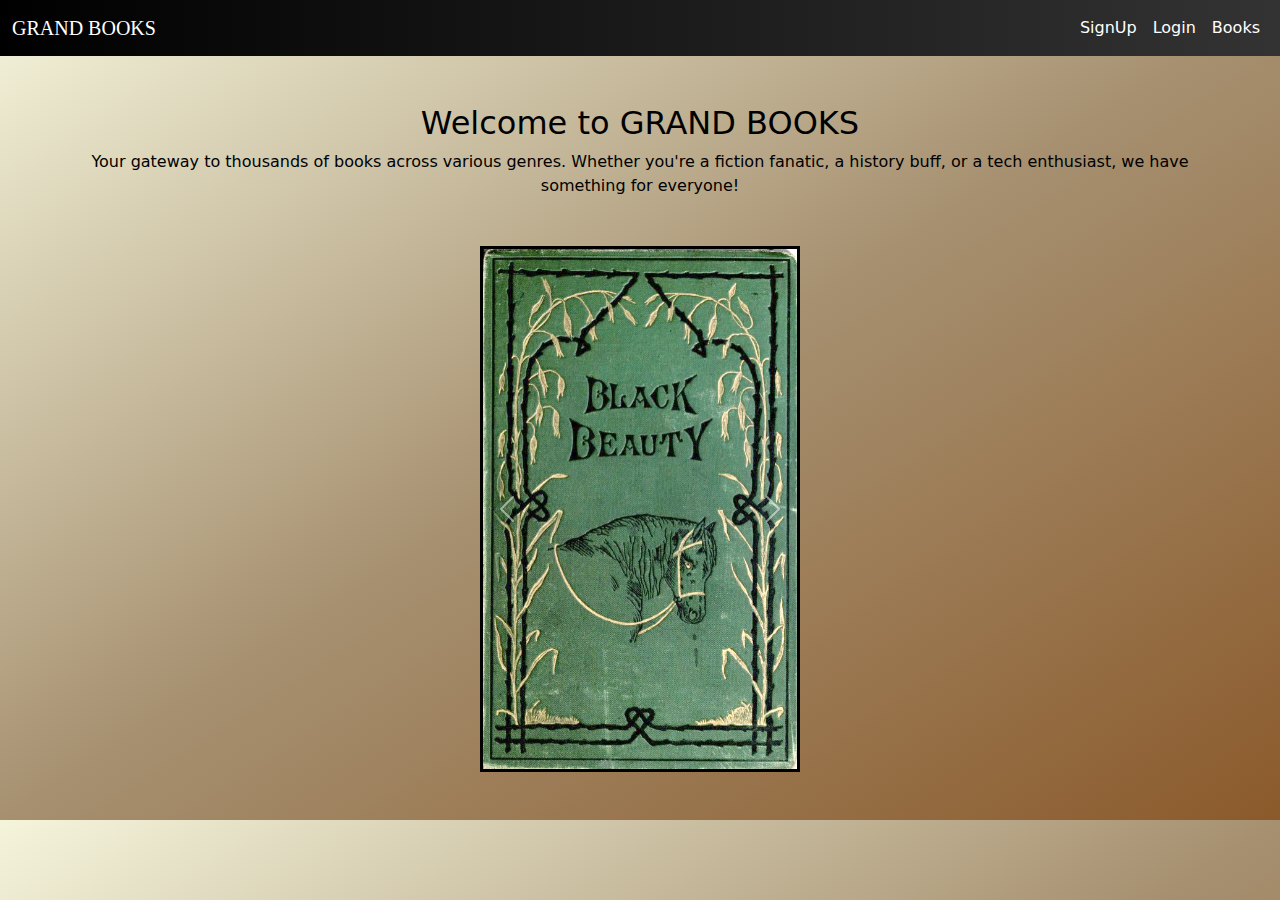
<file: index.html>
<!DOCTYPE html>
<html lang="en">
<head>
    <meta charset="UTF-8">
    <meta name="viewport" content="width=device-width, initial-scale=1.0">
    <title>LIBRARY</title>
    <link rel="stylesheet" href="style.css">
    <link href="https://cdn.jsdelivr.net/npm/bootstrap@5.3.3/dist/css/bootstrap.min.css" rel="stylesheet" integrity="sha384-QWTKZyjpPEjISv5WaRU9OFeRpok6YctnYmDr5pNlyT2bRjXh0JMhjY6hW+ALEwIH" crossorigin="anonymous">
    <script src="https://cdn.jsdelivr.net/npm/bootstrap@5.3.3/dist/js/bootstrap.bundle.min.js" integrity="sha384-YvpcrYf0tY3lHB60NNkmXc5s9fDVZLESaAA55NDzOxhy9GkcIdslK1eN7N6jIeHz" crossorigin="anonymous"></script>
</head>
<body>
    <nav class="navbar navbar-expand-lg bg-black">
        <div class="container-fluid">
          <button class="navbar-toggler" type="button" data-bs-toggle="collapse" data-bs-target="#navbarTogglerDemo01" aria-controls="navbarTogglerDemo01" aria-expanded="false" aria-label="Toggle navigation">
            <span class="navbar-toggler-icon"></span>
          </button>
          <div class="collapse navbar-collapse" id="navbarTogglerDemo01">
            <a class="navbar-brand text-white" href="#" style="font-family: 'Times New Roman', Times, serif;">GRAND BOOKS</a>
            <ul class="navbar-nav ms-auto mb-2 mb-lg-0">
              <li class="nav-item">
                <a class="nav-link active text-white" aria-current="page" href="signup.html">SignUp</a>
              </li>
              <li class="nav-item">
                <a class="nav-link text-white" href="login.html" >Login</a>
              </li>
              <li class="nav-item">
                <a class="nav-link text-white" aria-current="page" href="books.html">Books</a>
              </li>
              
            </ul>
            
          </div>
        </div>
    </nav>
    <section class="container my-5 text-center text-black">
      <h2>Welcome to GRAND BOOKS</h2>
      <p>Your gateway to thousands of books across various genres. Whether you're a fiction fanatic, a history buff, or a tech enthusiast, we have something for everyone!</p>
    </section>
    <div id="carouselExampleIndicators" class="carousel slide my-5 w-25 mx-auto" data-bs-ride="carousel" style="border: 3px solid black;">
      <div class="carousel-inner">
          <div class="carousel-item active">
              <img src="images/book1.jpeg" class="d-block w-100" alt="...">
          </div>
          <div class="carousel-item">
              <img src="images/book2.jpg" class="d-block w-100" alt="...">
          </div>
          <div class="carousel-item">
              <img src="images/book3.jpg" class="d-block w-100" alt="...">
          </div>
          <div class="carousel-item">
              <img src="images/book4.jpg" class="d-block w-100" alt="...">
          </div>
          <div class="carousel-item">
              <img src="images/book5.jpg" class="d-block w-100" alt="...">
          </div>
          <div class="carousel-item">
            <img src="images/book6.jpg" class="d-block w-100" alt="...">
          </div>
          <div class="carousel-item">
            <img src="images/book7.jpg" class="d-block w-100" alt="...">
          </div>
          <div class="carousel-item">
            <img src="images/book8.jpg" class="d-block w-100" alt="...">
          </div>
          <div class="carousel-item">
            <img src="images/book9.jpg" class="d-block w-100" alt="...">
          </div>
          <div class="carousel-item">
            <img src="images/book10.jpg" class="d-block w-100" alt="...">
          </div>
      </div>
      <button class="carousel-control-prev" type="button" data-bs-target="#carouselExampleIndicators" data-bs-slide="prev">
          <span class="carousel-control-prev-icon" aria-hidden="true"></span>
          <span class="visually-hidden">Previous</span>
      </button>
      <button class="carousel-control-next" type="button" data-bs-target="#carouselExampleIndicators" data-bs-slide="next">
          <span class="carousel-control-next-icon" aria-hidden="true"></span>
          <span class="visually-hidden">Next</span>
      </button>
  </div>
  
  </div>
  
   
    
</body>
</html>
</file>
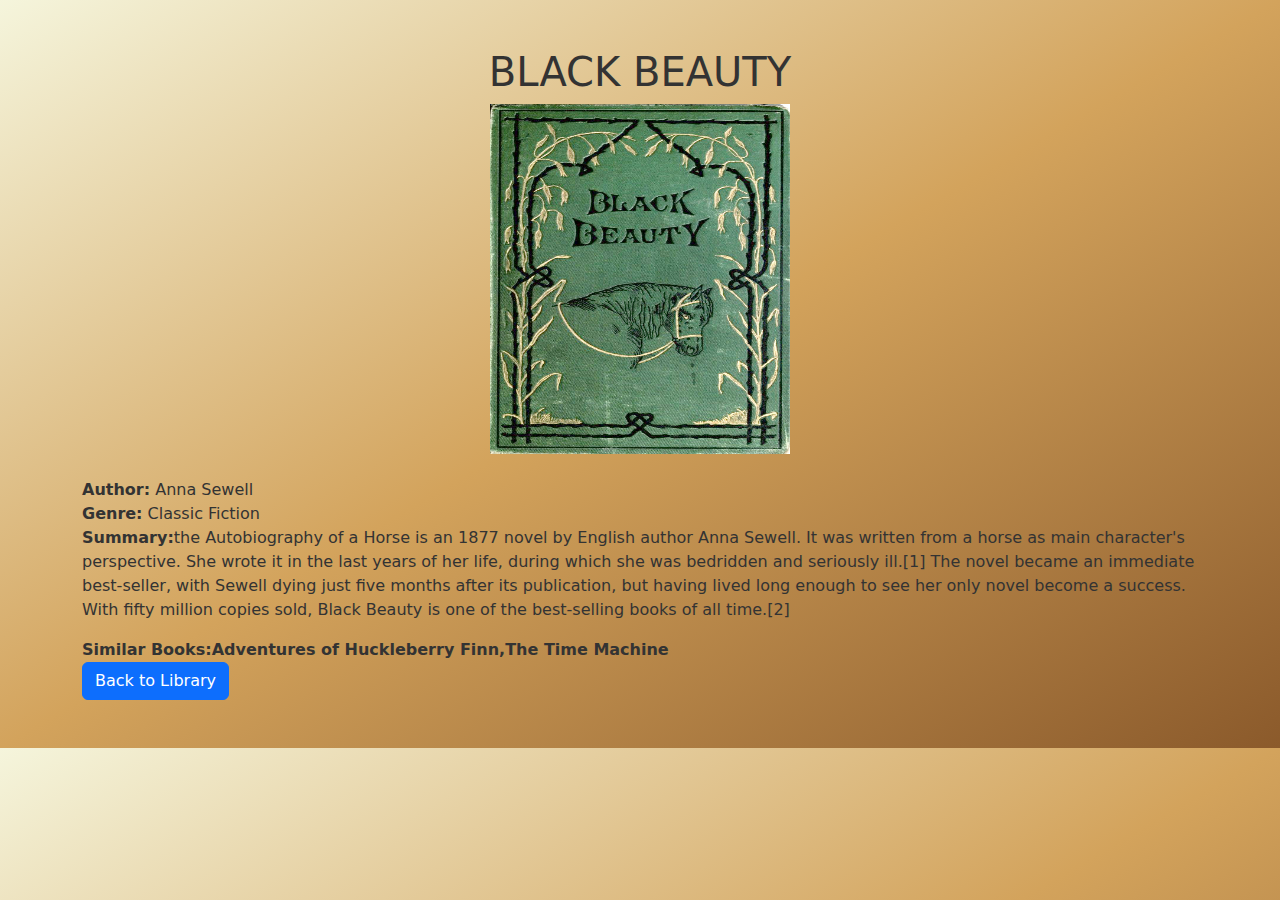
<file: book1.html>
<!DOCTYPE html>
<html lang="en">
<head>
    <meta charset="UTF-8">
    <meta name="viewport" content="width=device-width, initial-scale=1.0">
    <title>Black Beauty</title>
    <link href="https://cdn.jsdelivr.net/npm/bootstrap@5.3.3/dist/css/bootstrap.min.css" rel="stylesheet" integrity="sha384-QWTKZyjpPEjISv5WaRU9OFeRpok6YctnYmDr5pNlyT2bRjXh0JMhjY6hW+ALEwIH" crossorigin="anonymous">
</head>
<body style="background: linear-gradient(to bottom right, #f5f5dc, #d3a35c, #8b5a2b); color: #333;">
    <div class="container my-5">
        <h1 class="text-center">BLACK BEAUTY</h1>
        <img src="images/book1.jpeg" class="img-fluid mx-auto d-block " alt="Black Beauty" style="height: 350px; width: 300px;">
        <p class="mt-4">
            <strong>Author:</strong> Anna Sewell<br>
            <strong>Genre:</strong> Classic Fiction<br>
            <strong>Summary:</strong>the Autobiography of a Horse is an 1877 novel by English author Anna Sewell. It was written from a horse as main character's perspective. She wrote it in the last years of her life, during which she was bedridden and seriously ill.[1] The novel became an immediate best-seller, with Sewell dying just five months after its publication, but having lived long enough to see her only novel become a success. With fifty million copies sold, Black Beauty is one of the best-selling books of all time.[2]</p>
            <strong>Similar Books:Adventures of Huckleberry Finn,The Time Machine</strong><br>
            <a href="books.html" class="btn btn-primary">Back to Library</a>
    </div>
</body>
</html>
</file>
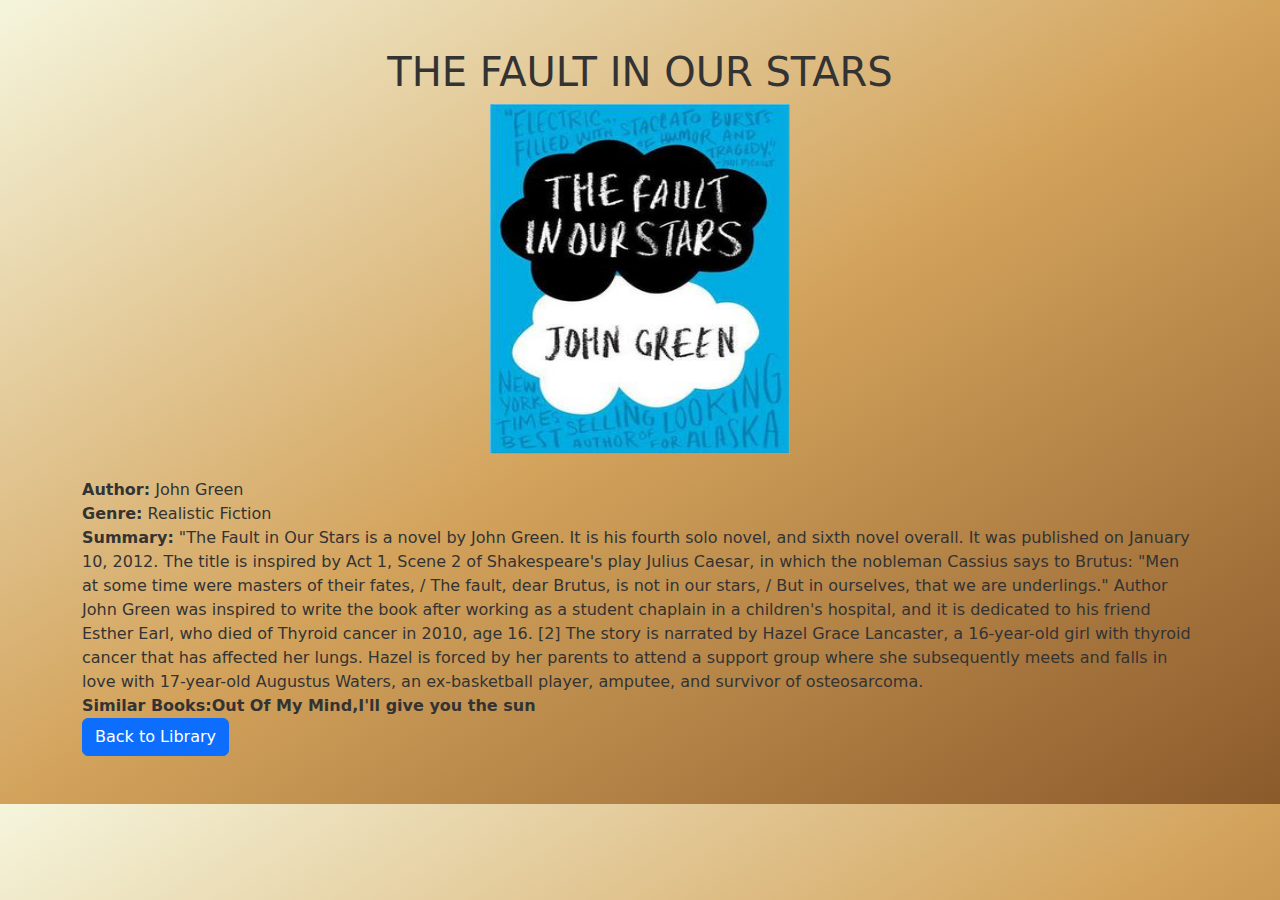
<file: book2.html>
<!DOCTYPE html>
<html lang="en">
<head>
    <meta charset="UTF-8">
    <meta name="viewport" content="width=device-width, initial-scale=1.0">
    <title>Black Beauty</title>
    <link href="https://cdn.jsdelivr.net/npm/bootstrap@5.3.3/dist/css/bootstrap.min.css" rel="stylesheet" integrity="sha384-QWTKZyjpPEjISv5WaRU9OFeRpok6YctnYmDr5pNlyT2bRjXh0JMhjY6hW+ALEwIH" crossorigin="anonymous">
</head>
<body style="background: linear-gradient(to bottom right, #f5f5dc, #d3a35c, #8b5a2b); color: #333;">
    <div class="container my-5">
        <h1 class="text-center">THE FAULT IN OUR STARS</h1>
        <img src="images/book2.jpg" class="img-fluid mx-auto d-block" alt="Black Beauty" style="height: 350px; width: 300px;">
        <p class="mt-4">
            <strong>Author:</strong> John Green<br>
            <strong>Genre:</strong> Realistic Fiction<br>
            <strong>Summary:</strong> "The Fault in Our Stars is a novel by John Green. It is his fourth solo novel, and sixth novel overall. It was published on January 10, 2012. The title is inspired by Act 1, Scene 2 of Shakespeare's play Julius Caesar, in which the nobleman Cassius says to Brutus: "Men at some time were masters of their fates, / The fault, dear Brutus, is not in our stars, / But in ourselves, that we are underlings." Author John Green was inspired to write the book after working as a student chaplain in a children's hospital, and it is dedicated to his friend Esther Earl, who died of Thyroid cancer in 2010, age 16. [2] The story is narrated by Hazel Grace Lancaster, a 16-year-old girl with thyroid cancer that has affected her lungs. Hazel is forced by her parents to attend a support group where she subsequently meets and falls in love with 17-year-old Augustus Waters, an ex-basketball player, amputee, and survivor of osteosarcoma.<br>
            <strong>Similar Books:Out Of My Mind,I'll give you the sun</strong><br>
        <a href="books.html" class="btn btn-primary">Back to Library</a>
    </div>
</body>
</html>
</file>
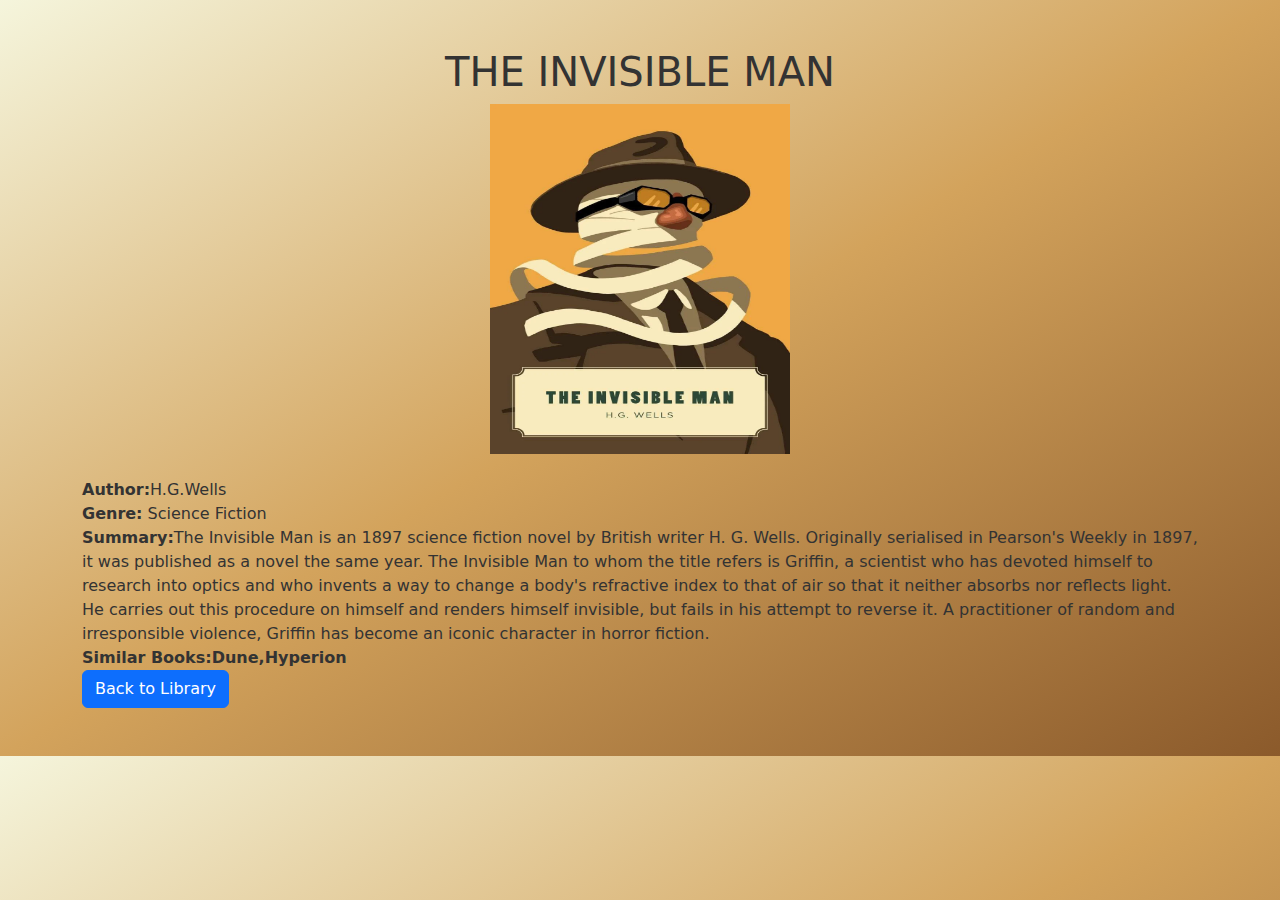
<file: book4.html>
<!DOCTYPE html>
<html lang="en">
<head>
    <meta charset="UTF-8">
    <meta name="viewport" content="width=device-width, initial-scale=1.0">
    <title>Black Beauty</title>
    <link href="https://cdn.jsdelivr.net/npm/bootstrap@5.3.3/dist/css/bootstrap.min.css" rel="stylesheet" integrity="sha384-QWTKZyjpPEjISv5WaRU9OFeRpok6YctnYmDr5pNlyT2bRjXh0JMhjY6hW+ALEwIH" crossorigin="anonymous">
</head>
<body style="background: linear-gradient(to bottom right, #f5f5dc, #d3a35c, #8b5a2b); color: #333;">
    <div class="container my-5">
        <h1 class="text-center">THE INVISIBLE MAN</h1>
        <img src="images/book4.jpg" class="img-fluid mx-auto d-block" alt="Black Beauty" style="height: 350px; width: 300px;">
        <p class="mt-4">
            <strong>Author:</strong>H.G.Wells<br>
            <strong>Genre:</strong> Science Fiction<br>
            <strong>Summary:</strong>The Invisible Man is an 1897 science fiction novel by British writer H. G. Wells. Originally serialised in Pearson's Weekly in 1897, it was published as a novel the same year. The Invisible Man to whom the title refers is Griffin, a scientist who has devoted himself to research into optics and who invents a way to change a body's refractive index to that of air so that it neither absorbs nor reflects light. He carries out this procedure on himself and renders himself invisible, but fails in his attempt to reverse it. A practitioner of random and irresponsible violence, Griffin has become an iconic character in horror fiction.<br>
            <strong>Similar Books:Dune,Hyperion</strong><br>
        <a href="books.html" class="btn btn-primary">Back to Library</a>
    </div>
</body>
</html>
</file>
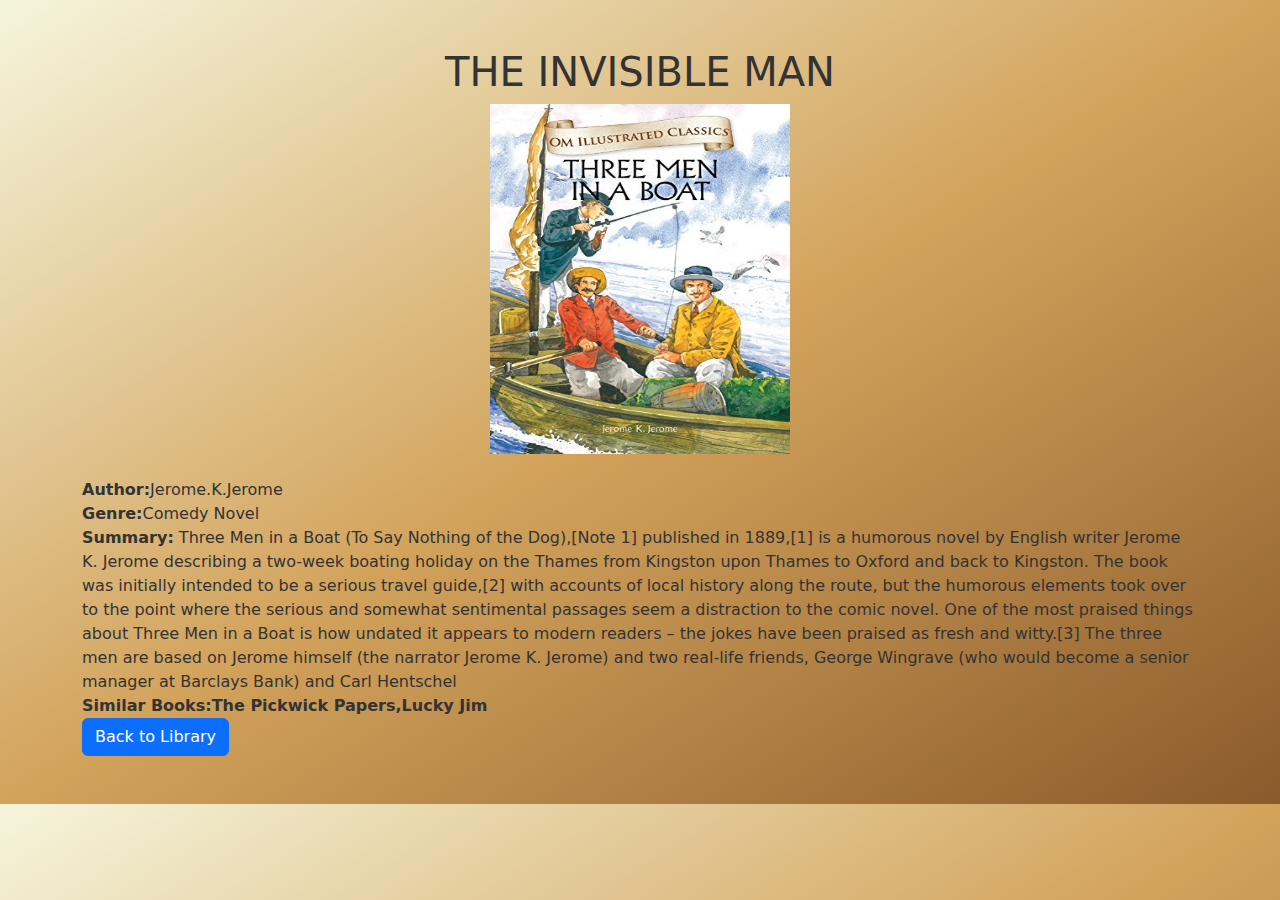
<file: book5.html>
<!DOCTYPE html>
<html lang="en">
<head>
    <meta charset="UTF-8">
    <meta name="viewport" content="width=device-width, initial-scale=1.0">
    <title>Black Beauty</title>
    <link href="https://cdn.jsdelivr.net/npm/bootstrap@5.3.3/dist/css/bootstrap.min.css" rel="stylesheet" integrity="sha384-QWTKZyjpPEjISv5WaRU9OFeRpok6YctnYmDr5pNlyT2bRjXh0JMhjY6hW+ALEwIH" crossorigin="anonymous">
</head>
<body style="background: linear-gradient(to bottom right, #f5f5dc, #d3a35c, #8b5a2b); color: #333;">
    <div class="container my-5">
        <h1 class="text-center">THE INVISIBLE MAN</h1>
        <img src="images/book5.jpg" class="img-fluid mx-auto d-block" alt="Black Beauty" style="height: 350px; width: 300px;"">
        <p class="mt-4">
            <strong>Author:</strong>Jerome.K.Jerome<br>
            <strong>Genre:</strong>Comedy Novel<br>
            <strong>Summary:</strong> Three Men in a Boat (To Say Nothing of the Dog),[Note 1] published in 1889,[1] is a humorous novel by English writer Jerome K. Jerome describing a two-week boating holiday on the Thames from Kingston upon Thames to Oxford and back to Kingston. The book was initially intended to be a serious travel guide,[2] with accounts of local history along the route, but the humorous elements took over to the point where the serious and somewhat sentimental passages seem a distraction to the comic novel. One of the most praised things about Three Men in a Boat is how undated it appears to modern readers – the jokes have been praised as fresh and witty.[3]

            The three men are based on Jerome himself (the narrator Jerome K. Jerome) and two real-life friends, George Wingrave (who would become a senior manager at Barclays Bank) and Carl Hentschel<br>
            <strong>Similar Books:The Pickwick Papers,Lucky Jim</strong><br>
        <a href="books.html" class="btn btn-primary">Back to Library</a>
    </div>
</body>
</html>
</file>
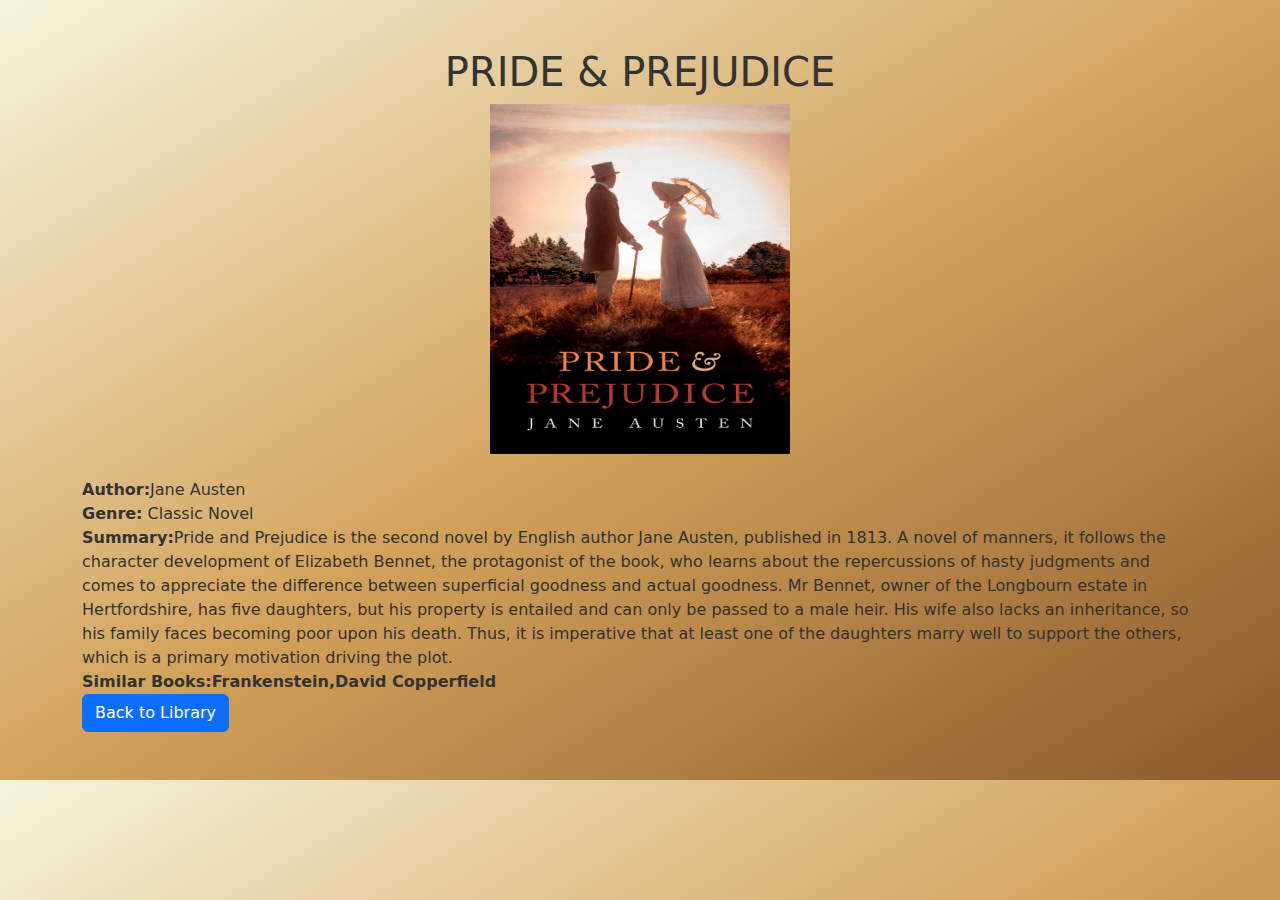
<file: book7.html>
<!DOCTYPE html>
<html lang="en">
<head>
    <meta charset="UTF-8">
    <meta name="viewport" content="width=device-width, initial-scale=1.0">
    <title>Black Beauty</title>
    <link href="https://cdn.jsdelivr.net/npm/bootstrap@5.3.3/dist/css/bootstrap.min.css" rel="stylesheet" integrity="sha384-QWTKZyjpPEjISv5WaRU9OFeRpok6YctnYmDr5pNlyT2bRjXh0JMhjY6hW+ALEwIH" crossorigin="anonymous">
</head>
<body style="background: linear-gradient(to bottom right, #f5f5dc, #d3a35c, #8b5a2b); color: #333;">
    <div class="container my-5">
        <h1 class="text-center">PRIDE & PREJUDICE</h1>
        <img src="images/book7.jpg" class="img-fluid mx-auto d-block" alt="Black Beauty" style="height: 350px; width: 300px;">
        <p class="mt-4">
            <strong>Author:</strong>Jane Austen<br>
            <strong>Genre:</strong> Classic Novel<br>
            <strong>Summary:</strong>Pride and Prejudice is the second novel by English author Jane Austen, published in 1813. A novel of manners, it follows the character development of Elizabeth Bennet, the protagonist of the book, who learns about the repercussions of hasty judgments and comes to appreciate the difference between superficial goodness and actual goodness.

            Mr Bennet, owner of the Longbourn estate in Hertfordshire, has five daughters, but his property is entailed and can only be passed to a male heir. His wife also lacks an inheritance, so his family faces becoming poor upon his death. Thus, it is imperative that at least one of the daughters marry well to support the others, which is a primary motivation driving the plot.<br>
            <strong>Similar Books:Frankenstein,David Copperfield</strong><br>
        <a href="books.html" class="btn btn-primary">Back to Library</a>
    </div>
</body>
</html>
</file>
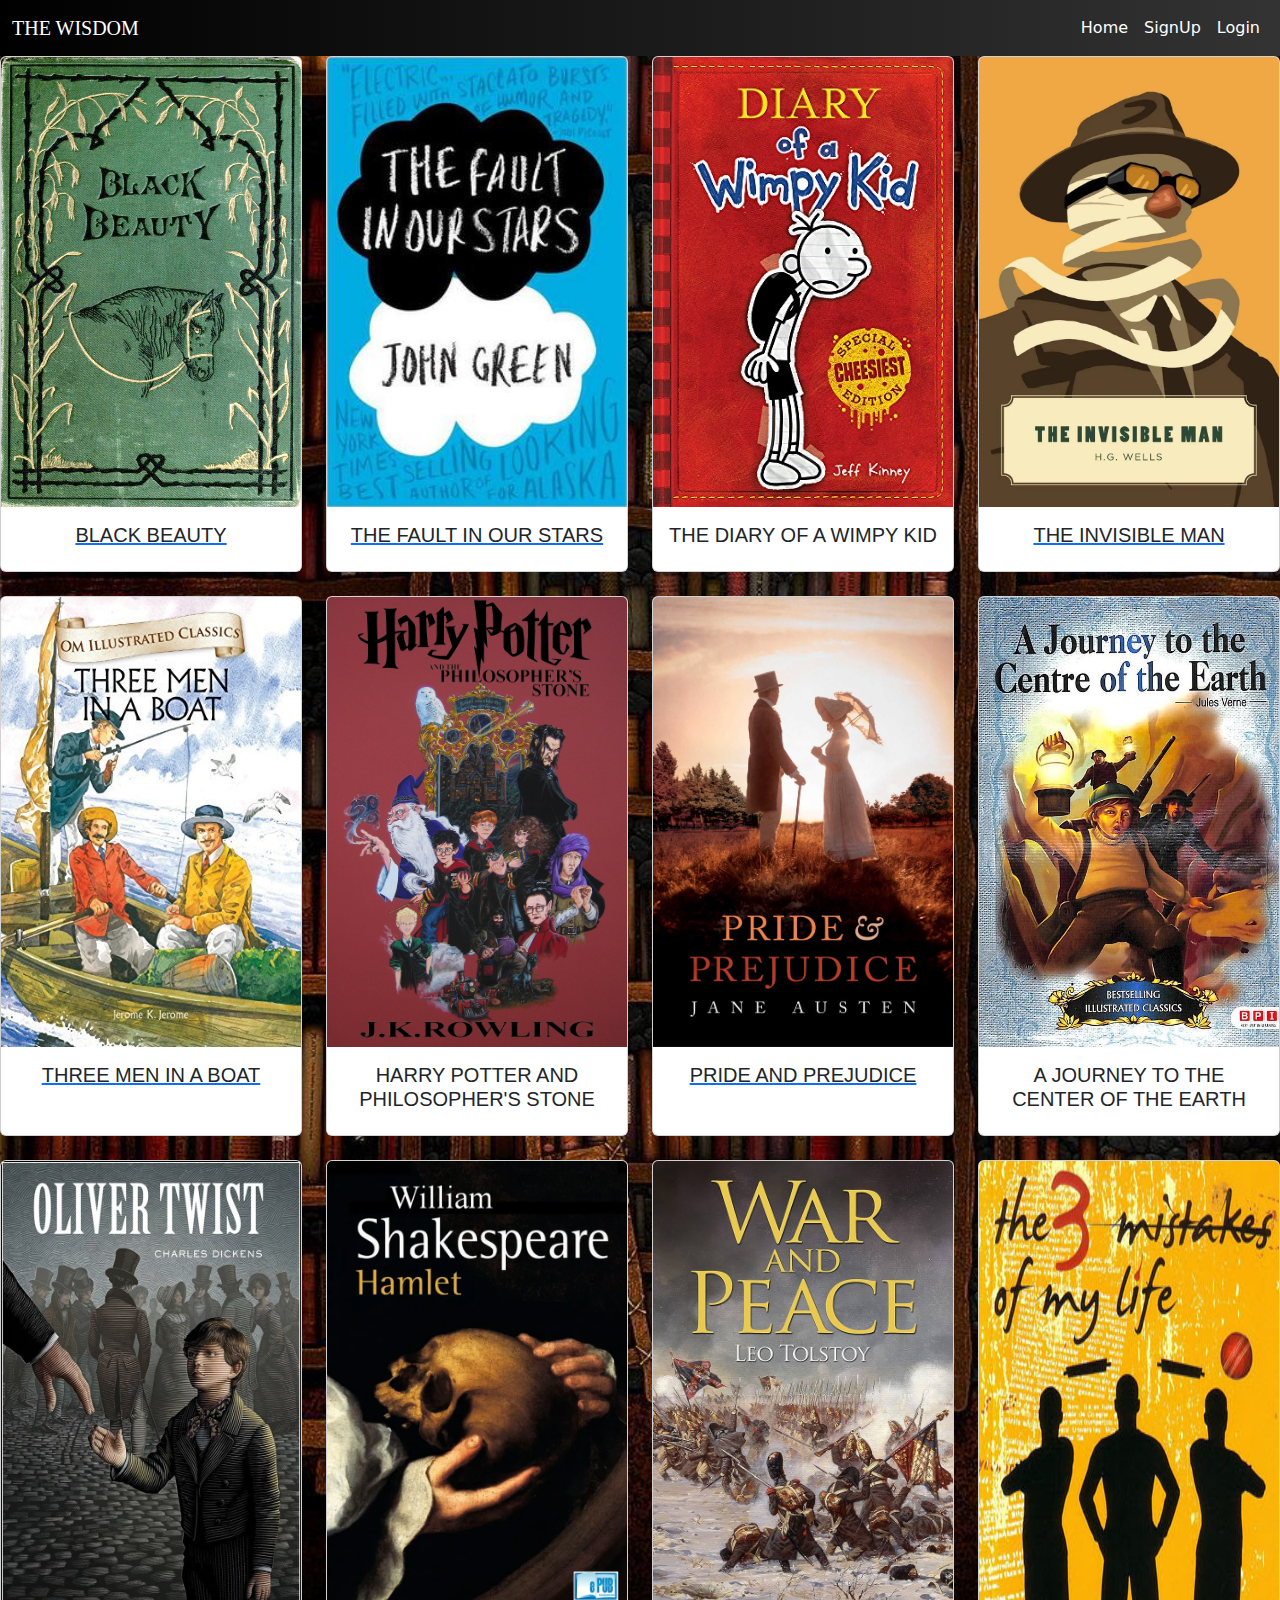
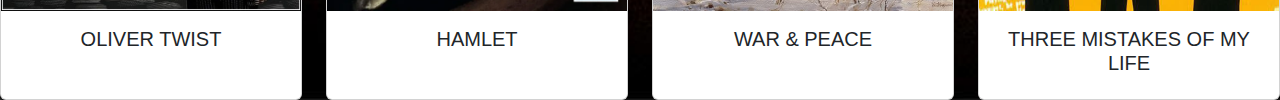
<file: books.html>
<!DOCTYPE html>
<html lang="en">
<head>
    <meta charset="UTF-8">
    <meta name="viewport" content="width=device-width, initial-scale=1.0">
    <title>LIBRARY</title>
    <link rel="stylesheet" href="style.css">
    <link href="https://cdn.jsdelivr.net/npm/bootstrap@5.3.3/dist/css/bootstrap.min.css" rel="stylesheet" integrity="sha384-QWTKZyjpPEjISv5WaRU9OFeRpok6YctnYmDr5pNlyT2bRjXh0JMhjY6hW+ALEwIH" crossorigin="anonymous">
    <script src="https://cdn.jsdelivr.net/npm/bootstrap@5.3.3/dist/js/bootstrap.bundle.min.js" integrity="sha384-YvpcrYf0tY3lHB60NNkmXc5s9fDVZLESaAA55NDzOxhy9GkcIdslK1eN7N6jIeHz" crossorigin="anonymous"></script>
</head>
<body class="book">
    <nav class="navbar navbar-expand-lg bg-black">
        <div class="container-fluid">
          <button class="navbar-toggler" type="button" data-bs-toggle="collapse" data-bs-target="#navbarTogglerDemo01" aria-controls="navbarTogglerDemo01" aria-expanded="false" aria-label="Toggle navigation">
            <span class="navbar-toggler-icon"></span>
          </button>
          <div class="collapse navbar-collapse" id="navbarTogglerDemo01">
            <a class="navbar-brand text-white" href="#" style="font-family: 'Times New Roman', Times, serif;">THE WISDOM</a>
            <ul class="navbar-nav ms-auto mb-2 mb-lg-0">
              <li class="nav-item">
                <a class="nav-link text-white" aria-current="page" href="index.html">Home</a>
                </li>
              <li class="nav-item">
                <a class="nav-link active text-white" aria-current="page" href="signup.html">SignUp</a>
              </li>
              <li class="nav-item">
                <a class="nav-link text-white" href="login.html" >Login</a>
              </li>
              
              
            </ul>
            
          </div>
        </div>
    </nav>
    <div class="row row-cols-1 row-cols-md-4 g-4">
        <div class="col">
          <a href="book1.html">
          <div class="card">
            <img src="images/book1.jpeg" class="card-img-top" alt="..." height="450px">
            <div class="card-body">
              <h5 class="card-title" style="font-family: 'Lucida Sans', 'Lucida Sans Regular', 'Lucida Grande', 'Lucida Sans Unicode', Geneva, Verdana, sans-serif; text-align: center;" st>BLACK BEAUTY</h5>
              
            </div>
          </div>
          </a>
        </div>
        <div class="col">
           <a href="book2.html">
          <div class="card h-100">
            <img src="images/book2.jpg" class="card-img-top" alt="..."  height="450px">
            <div class="card-body">
              <h5 class="card-title" style="font-family: 'Lucida Sans', 'Lucida Sans Regular', 'Lucida Grande', 'Lucida Sans Unicode', Geneva, Verdana, sans-serif; text-align: center;">THE FAULT IN OUR STARS</h5>
             
            </div>
          </div>
          </a>
        </div>
        <div class="col">
          <div class="card h-100">
            <img src="images/book3.jpg" class="card-img-top" alt="..."  height="450px">
            <div class="card-body">
              <h5 class="card-title" style="font-family: 'Lucida Sans', 'Lucida Sans Regular', 'Lucida Grande', 'Lucida Sans Unicode', Geneva, Verdana, sans-serif; text-align: center;">THE DIARY OF A WIMPY KID</h5>
        
            </div>
          </div>
        </div>
        <div class="col">
           <a href="book4.html">
          <div class="card h-100">
            <img src="images/book4.jpg" class="card-img-top" alt="..."  height="450px">
            <div class="card-body">
              <h5 class="card-title" style="font-family: 'Lucida Sans', 'Lucida Sans Regular', 'Lucida Grande', 'Lucida Sans Unicode', Geneva, Verdana, sans-serif; text-align: center;">THE INVISIBLE MAN</h5>
              
            </div>
          </div>
          </a>
        </div>
        <div class="col">
            <a href="book5.html">
            <div class="card h-100">
              <img src="images/book5.jpg" class="card-img-top" alt="..."  height="450px">
              <div class="card-body">
                <h5 class="card-title" style="font-family: 'Lucida Sans', 'Lucida Sans Regular', 'Lucida Grande', 'Lucida Sans Unicode', Geneva, Verdana, sans-serif; text-align: center;">THREE MEN IN A BOAT</h5>
                
              </div>
            </div>
            </a>
          </div>
          <div class="col">
            <div class="card h-100">
              <img src="images/book6.jpg" class="card-img-top" alt="..."  height="450px">
              <div class="card-body">
                <h5 class="card-title"style="font-family: 'Lucida Sans', 'Lucida Sans Regular', 'Lucida Grande', 'Lucida Sans Unicode', Geneva, Verdana, sans-serif; text-align: center;">HARRY POTTER AND PHILOSOPHER'S STONE</h5>

              </div>
            </div>
          </div>
          <div class="col">
            <a href="book7.html">
            <div class="card h-100">
              <img src="images/book7.jpg" class="card-img-top" alt="..."  height="450px">
              <div class="card-body">
                <h5 class="card-title" style="font-family: 'Lucida Sans', 'Lucida Sans Regular', 'Lucida Grande', 'Lucida Sans Unicode', Geneva, Verdana, sans-serif; text-align: center;">PRIDE AND PREJUDICE</h5>
                
              </div>
            </div>
            </a>
          </div>
          <div class="col">
            <div class="card h-100">
              <img src="images/book8.jpg" class="card-img-top" alt="..."  height="450px">
              <div class="card-body">
                <h5 class="card-title" style="font-family: 'Lucida Sans', 'Lucida Sans Regular', 'Lucida Grande', 'Lucida Sans Unicode', Geneva, Verdana, sans-serif; text-align: center;">A JOURNEY TO THE CENTER OF THE EARTH</h5>
                
              </div>
            </div>
          </div>
          <div class="col">
            <div class="card h-100">
              <img src="images/book9.jpg" class="card-img-top" alt="..."  height="450px">
              <div class="card-body">
                <h5 class="card-title " style="font-family: 'Lucida Sans', 'Lucida Sans Regular', 'Lucida Grande', 'Lucida Sans Unicode', Geneva, Verdana, sans-serif; text-align: center;"> OLIVER TWIST</h5>
                
              </div>
            </div>
          </div>
          <div class="col">
            <div class="card h-100">
              <img src="images/book10.jpg" class="card-img-top" alt="..."  height="450px">
              <div class="card-body">
                <h5 class="card-title" style="font-family: 'Lucida Sans', 'Lucida Sans Regular', 'Lucida Grande', 'Lucida Sans Unicode', Geneva, Verdana, sans-serif; text-align: center;">HAMLET</h5>
                
              </div>
            </div>
          </div>
          <div class="col">
            <div class="card h-100">
              <img src="images/book11.jpg" class="card-img-top" alt="..."  height="450px">
              <div class="card-body">
                <h5 class="card-title" style="font-family: 'Lucida Sans', 'Lucida Sans Regular', 'Lucida Grande', 'Lucida Sans Unicode', Geneva, Verdana, sans-serif; text-align: center;">WAR & PEACE</h5>
                
              </div>
            </div>
          </div>
          <div class="col">
            <div class="card h-100">
              <img src="images/book12.jpg" class="card-img-top" alt="..."  height="450px">
              <div class="card-body">
                <h5 class="card-title" style="font-family: 'Lucida Sans', 'Lucida Sans Regular', 'Lucida Grande', 'Lucida Sans Unicode', Geneva, Verdana, sans-serif; text-align: center;">THREE MISTAKES OF MY LIFE</h5>
                
              </div>
            </div>
          </div>
        
      </div>

</body>
</html>
</file>
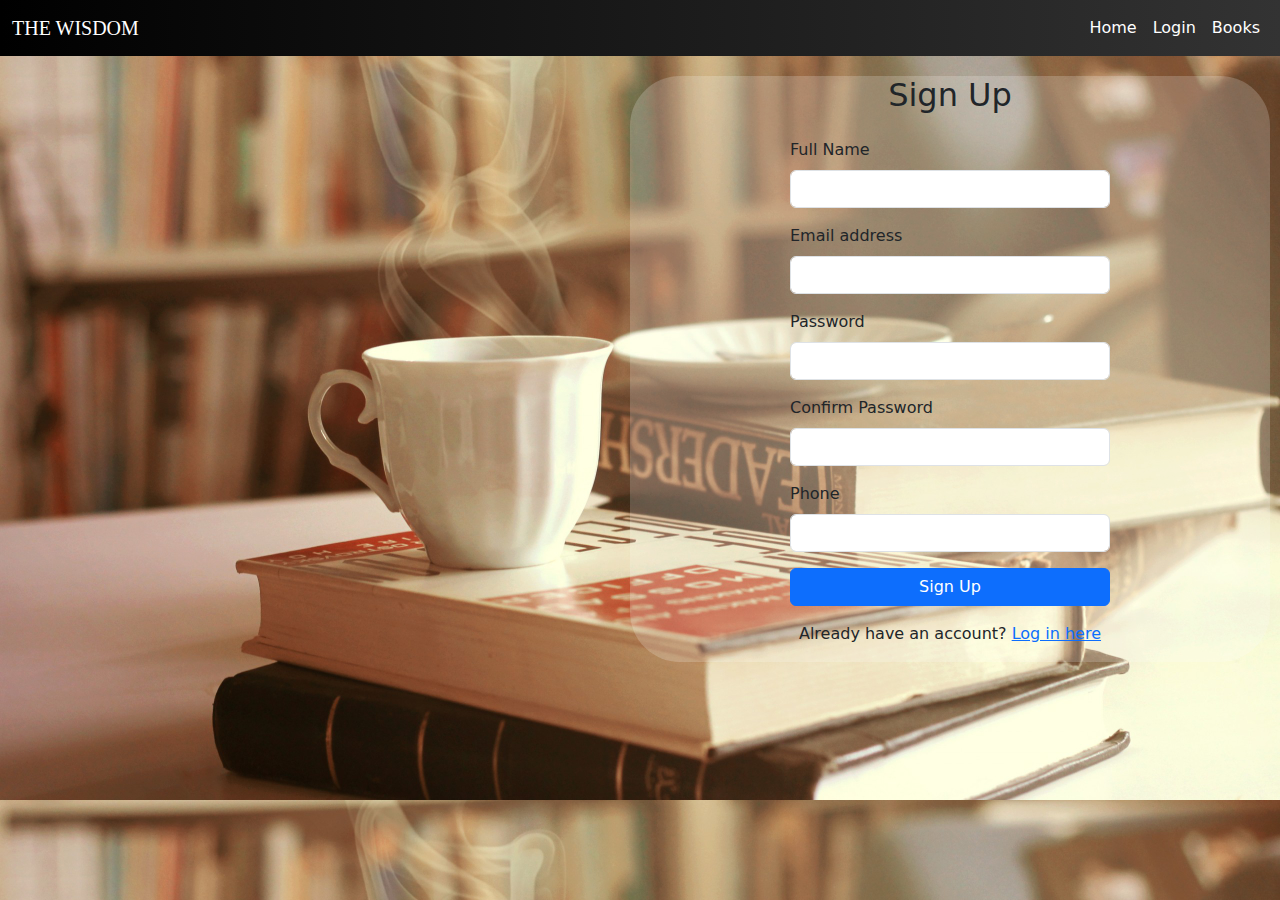
<file: signup.html>
<!DOCTYPE html>
<html lang="en">
<head>
    <meta charset="UTF-8">
    <meta name="viewport" content="width=device-width, initial-scale=1.0">
    <title>SignUP</title>
    <link rel="stylesheet" href="style.css">
    <link href="https://cdn.jsdelivr.net/npm/bootstrap@5.3.3/dist/css/bootstrap.min.css" rel="stylesheet" integrity="sha384-QWTKZyjpPEjISv5WaRU9OFeRpok6YctnYmDr5pNlyT2bRjXh0JMhjY6hW+ALEwIH" crossorigin="anonymous">
    <script src="https://cdn.jsdelivr.net/npm/bootstrap@5.3.3/dist/js/bootstrap.bundle.min.js" integrity="sha384-YvpcrYf0tY3lHB60NNkmXc5s9fDVZLESaAA55NDzOxhy9GkcIdslK1eN7N6jIeHz" crossorigin="anonymous"></script>
</head>
<body class="signup_page">
 <nav class="navbar navbar-expand-lg bg-black">
    <div class="container-fluid">
      <button class="navbar-toggler" type="button" data-bs-toggle="collapse" data-bs-target="#navbarTogglerDemo01" aria-controls="navbarTogglerDemo01" aria-expanded="false" aria-label="Toggle navigation">
        <span class="navbar-toggler-icon"></span>
      </button>
      <div class="collapse navbar-collapse" id="navbarTogglerDemo01">
        <a class="navbar-brand text-white" href="#" style="font-family: 'Times New Roman', Times, serif;">THE WISDOM</a>
        <ul class="navbar-nav ms-auto mb-2 mb-lg-0">
          <li class="nav-item">
            <a class="nav-link active text-white" aria-current="page" href="index.html">Home</a>
          </li>
          <li class="nav-item">
            <a class="nav-link text-white" href="login.html" >Login</a>
          </li>
          <li class="nav-item">
            <a class="nav-link text-white" aria-current="page" href="books.html">Books</a>
          </li>
          
        </ul>
        
      </div>
    </div>
</nav>
    
    <div class="container-form">
        <h2 class="text-center mb-4">Sign Up</h2>
    <form action="signup" method="post" class="w-50 mx-auto">
        <div class="mb-3">
            <label for="fullName" class="form-label ">Full Name</label>
            <input type="text" class="form-control size" id="fullName" name="fullName" required>
        </div>
        <div class="mb-3">
            <label for="email" class="form-label">Email address</label>
            <input type="email" class="form-control size" id="email" name="email" required>
        </div>
        <div class="mb-3">
            <label for="password" class="form-label">Password</label>
            <input type="password" class="form-control size" id="password" name="password" required>
        </div>
        <div class="mb-3">
            <label for="confirmPassword" class="form-label">Confirm Password</label>
            <input type="password" class="form-control size" id="confirmPassword" name="confirmPassword" required>
        </div>
        <div class="mb-3">
            <label for="Phn.no" class="form-label">Phone</label>
            <input type="tel" class="form-control size" id="phone" name="phone" required>
        </div>

        <button type="submit" class="btn btn-primary w-100">Sign Up</button>
    </form>
    <p class="text-center mt-3">Already have an account? <a href="login.html">Log in here</a></p>
</div>
    
</body>
</html>
</file>
<file: style.css>
body {
    background: linear-gradient(to bottom right, #f5f5dc, #a69070, #8b5a2b);
     color: #333;
    background-size: cover;
    }
    

nav{
    background: linear-gradient(to right, #000, #333);
}
form{
    width: 50%;
}
.signup_page{
    background-image: url(images/signup_lib.jpg);
    background-size: cover;
}
.container-form{
    float: right;
    width: 50%; 
    margin-top: 20px;
    margin-right: 10px;
    background: rgba(255, 255, 255, 0.2);
    background-size: 100px;
    border-radius: 50px;
    
}
.form .size{
    width: 500px;
    
}
.login{
    background-image: url(images/home.jpg);
    background-size: cover;

}
.container-form1{
    float: right;
    width: 50%;
    margin-top: 20px;
    margin-right: 10px;
    background: rgba(255, 255, 255, 0.2);
    
    border-radius: 20px;
}
.container-form1 .log{
    width: 300px;
    padding: 10px;
    margin: auto;
} 
.book{
    background-image: url(images/book_lib.jpg);
    background-size: cover;
}
</file>
